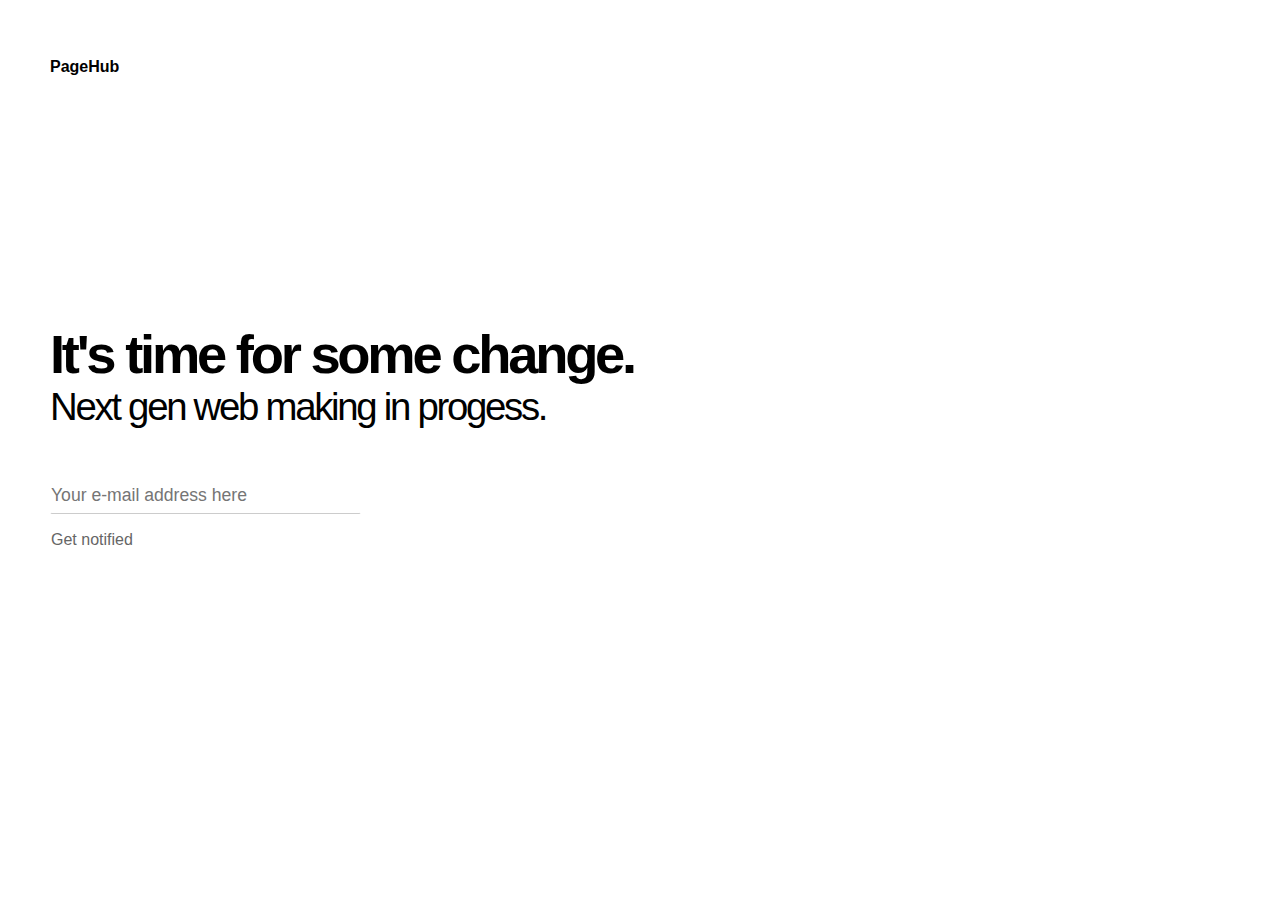
<file: index.html>
<!DOCTYPE html>

<!--[if lt IE 7 ]><html class="ie ie6 no-js" dir="ltr" lang="en"><![endif]-->
<!--[if IE 7 ]><html class="ie ie7 no-js" dir="ltr" lang="en"><![endif]-->
<!--[if IE 8 ]><html class="ie ie8 no-js" dir="ltr" lang="en"><![endif]-->
<!--[if IE 9 ]><html class="ie ie9 no-js" dir="ltr" lang="en"><![endif]-->
<!--[if gt IE 9]><!--><html class="no-js" dir="ltr" lang="en"><!--<![endif]-->

<head>

    <title>PageHub</title>

    <link href="//www.google-analytics.com" rel="dns-prefetch">

    <meta charset="UTF-8">
    
    <meta http-equiv="X-UA-Compatible" content="IE=edge,chrome=1">
    
	<meta name="viewport" content="width=420">

    <link href='http://fonts.googleapis.com/css?family=Lato:100,300,400,700,900,100italic,300italic,400italic,700italic,900italic' rel='stylesheet' type='text/css'>

    <link href='http://fonts.googleapis.com/css?family=Raleway:400,100,200,300,600,500,700,800,900' rel='stylesheet' type='text/css'>

    <script>document.cookie='resolution='+Math.max(screen.width,screen.height)+'; path=/';</script>

    <link rel="stylesheet" href="style.min.css">  

</head>

<body>

    <header role="banner">

        <div id="logo">
            <a href="index.php">PageHub</a>
        </div>

    </header>

	<section id="hero">
	    <div>
	        <h1 id="title">It's time for some change.</h1>
	        <h2 id="sub-title">Next gen web making in progess.</h2>
			<div id="mc_embed_signup">
				<form action="//rocks.us9.list-manage.com/subscribe/post?u=864d6e8508b833c79a1ea1303&amp;id=0aa783b25a" method="post" id="mc-embedded-subscribe-form" name="mc-embedded-subscribe-form" class="validate" target="_blank" novalidate>
				    <div id="mc_embed_signup_scroll">
						<div class="mc-field-group">
							<input type="email" value="" placeholder="Your e-mail address here" name="EMAIL" class="required email" id="mce-EMAIL">
						</div>
						<div id="mce-responses" class="clear">
							<div class="response" id="mce-error-response" style="display:none"></div>
							<div class="response" id="mce-success-response" style="display:none"></div>
						</div>    <!-- real people should not fill this in and expect good things - do not remove this or risk form bot signups-->
					    <div style="position: absolute; left: -5000px;"><input type="text" name="b_864d6e8508b833c79a1ea1303_0aa783b25a" tabindex="-1" value=""></div>
					    <div class="clear"><input type="submit" value="Get notified" name="subscribe" id="mc-embedded-subscribe" class="button"><span>»</span></div>
				    </div>
				</form>
			</div>
	    </div>		
	</section>

    <footer role="contentinfo">
        
    </footer>
    
</body>

</html>
</file>
<file: style.min.css>
﻿/*! style.css *//*! Settings *//*! Advanced settings *//*! Resets *//*! normalize.css v3.0.1 | MIT License | git.io/normalize */html{-ms-text-size-adjust:100%;-webkit-text-size-adjust:100%}body{margin:0}article,aside,details,figcaption,figure,footer,header,hgroup,main,nav,section,summary{display:block}audio,canvas,progress,video{display:inline-block;vertical-align:baseline}audio:not([controls]){display:none;height:0}[hidden],template{display:none}a{background:transparent}a:active,a:hover{outline:0}abbr[title]{border-bottom:1px dotted}b,strong{font-weight:bold}dfn{font-style:italic}h1{font-size:2em;margin:0.67em 0}mark{background:#ff0;color:#000}small{font-size:80%}sub,sup{font-size:75%;line-height:0;position:relative;vertical-align:baseline}sup{top:-0.5em}sub{bottom:-0.25em}img{border:0}svg:not(:root){overflow:hidden}figure{margin:1em 40px}hr{-moz-box-sizing:content-box;box-sizing:content-box;height:0}pre{overflow:auto}code,kbd,pre,samp{font-size:1em}button,input,optgroup,select,textarea{color:inherit;margin:0}button{overflow:visible}button,select{text-transform:none}button,html input[type="button"],input[type="reset"],input[type="submit"]{-webkit-appearance:button;cursor:pointer}button[disabled],html input[disabled]{cursor:default}button::-moz-focus-inner,input::-moz-focus-inner{border:0;padding:0}input{line-height:normal}input[type="checkbox"],input[type="radio"]{-moz-box-sizing:border-box;box-sizing:border-box;padding:0}input[type="number"]::-webkit-inner-spin-button,input[type="number"]::-webkit-outer-spin-button{height:auto}input[type="search"]{-webkit-appearance:textfield;-moz-box-sizing:content-box;box-sizing:content-box}input[type="search"]::-webkit-search-cancel-button,input[type="search"]::-webkit-search-decoration{-webkit-appearance:none}fieldset{border:1px solid #c0c0c0;margin:0 2px;padding:0.35em 0.625em 0.75em}legend{border:0;padding:0}textarea{overflow:auto}optgroup{font-weight:bold}table{border-collapse:collapse;border-spacing:0}td,th{padding:0}html,body,div,span,applet,object,iframe,h1,h2,h3,h4,h5,h6,p,blockquote,pre,a,abbr,acronym,address,big,cite,code,del,dfn,em,img,ins,kbd,q,s,samp,small,strike,strong,sub,sup,tt,var,b,u,i,center,dl,dt,dd,ol,ul,li,fieldset,form,label,legend,table,caption,tbody,tfoot,thead,tr,th,td,article,aside,canvas,details,embed,figure,figcaption,footer,header,hgroup,menu,nav,output,ruby,section,summary,time,mark,audio,video{margin:0;padding:0;border:0;font-size:100%;vertical-align:baseline}article,aside,details,figcaption,figure,footer,header,hgroup,menu,nav,section{display:block}ol,ul{list-style:none}blockquote,q{quotes:none}blockquote:before,blockquote:after,q:before,q:after{content:'';content:none}table{border-collapse:collapse;border-spacing:0}*{margin:0;padding:0}body{overflow-y:scroll !important;overflow-x:hidden;-webkit-font-smoothing:antialiased}ul{list-style:disc}ol{list-style:decimal}nav ul,nav ol{list-style:none}blockquote:before{content:"“"}blockquote:after{content:"”"}blockquote p{display:inline}p+blockquote{margin:0}a{text-decoration:none;color:#000}mark{background:rgba(0,0,0,0.1)}.clear{clear:both}p:last-child{margin-bottom:0}img,object,embed{max-width:100%;height:auto;padding:0px;display:block}.embed-container{position:relative;padding-bottom:56.25%;padding-top:30px;height:0;overflow:hidden}.embed-container iframe,.embed-container object,.embed-container embed{position:absolute;top:0;left:0;width:100%;height:100%}input,button{font-size:100%}/*!
TYPEPLATE
URL ........... http://typeplate.com
VERSION ....... 1.1.4
Github ........ https://github.com/typeplate/bower
AUTHORS ....... Dennis Gaebel (@gryghostvisuals) & Zachary Kain (@zakkain)
LICENSE ....... Creative Commmons Attribution 3.0 (http://creativecommons.org/licenses/by/3.0)
LICENSE URL ... https://github.com/typeplate/bower/blob/master/license.txt
*/@font-face{font-family:"Ampersand";src:local("Georgia"),local("Garamond"),local("Palatino"),local("Book Antiqua");unicode-range:U+0026}@font-face{font-family:"Ampersand";src:local("Georgia");unicode-range:U+270C}body{word-wrap:break-word}pre code{word-wrap:normal}html{font:300 80%/1.65 serif}body{-webkit-hyphens:auto;-moz-hyphens:auto;-ms-hyphens:auto;-o-hyphens:auto;hyphens:auto}small{font-size:65%}h1,h2,h3,h4,h5,h6{text-rendering:optimizeLegibility;line-height:1;margin-top:0}.tera{font-size:117px;font-size:9.14063rem;margin-bottom:2.31056px;margin-bottom:0.18051rem}.giga{font-size:90px;font-size:7.03125rem;margin-bottom:3.00373px;margin-bottom:0.23467rem}.mega{font-size:72px;font-size:5.625rem;margin-bottom:3.75467px;margin-bottom:0.29333rem}.alpha,h1{font-size:60px;font-size:4.6875rem;margin-bottom:4.5056px;margin-bottom:0.352rem}.beta,h2{font-size:48px;font-size:3.75rem;margin-bottom:5.632px;margin-bottom:0.44rem}.gamma,h3{font-size:36px;font-size:2.8125rem;margin-bottom:7.50933px;margin-bottom:0.58667rem}.delta,h4{font-size:24px;font-size:1.875rem;margin-bottom:11.264px;margin-bottom:0.88rem}.epsilon,h5{font-size:21px;font-size:1.64063rem;margin-bottom:12.87314px;margin-bottom:1.00571rem}.zeta,h6{font-size:18px;font-size:1.40625rem;margin-bottom:15.01867px;margin-bottom:1.17333rem}p{margin:auto auto 1.5em}abbr,acronym,blockquote,code,dir,kbd,listing,plaintext,q,samp,tt,var,xmp{-webkit-hyphens:none;-moz-hyphens:none;-ms-hyphens:none;-o-hyphens:none;hyphens:none}pre code{white-space:-moz-pre-wrap;white-space:pre-wrap}pre{white-space:pre}code{white-space:pre;font-family:monospace}abbr[title]:hover{cursor:help}p+.drop-cap{text-indent:0;margin-top:0}.drop-cap:first-letter{float:left;margin:0.075em 0.225em 0em 0;padding:inherit;font-size:4.5em;font-family:inherit;line-height:0.8;text-indent:0;background:transparent;color:inherit}.lining dt,.lining dd{display:inline;margin:0}.lining dt+dt:before,.lining dd+dt:before{content:"\A";white-space:pre}.lining dd+dd:before{content:", "}.lining dd:before{content:": ";margin-left:-0.2rem}.dictionary-style dt{display:inline;counter-reset:definitions}.dictionary-style dt+dt:before{content:", ";margin-left:-0.2rem}.dictionary-style dd{display:block;counter-increment:definitions}.dictionary-style dd:before{content:counter(definitions,decimal) ". "}.pull-quote{position:relative;padding:1em}.pull-quote:before,.pull-quote:after{height:1em;opacity:0.5;position:absolute;font-size:4em;color:#dc976e}.pull-quote:before{content:'“';top:0;left:0}.pull-quote:after{content:'”';bottom:0;right:0}/*! lumber.scss by Fredric Castelius */body{max-width:1180px;margin:0 2.5% 0 2.5%}@media (min-width: 1160px){body{display:block;margin-left:auto;margin-right:auto;width:95%;max-width:1180px}}@media (max-width: 767px){html{font-size:100%}}@media (min-width: 768px){html{font-size:100%}}@media (min-width: 960px){html{font-size:100%}}@media (min-width: 1200px){html{font-size:100%}}html body{font-family:Sans-Serif;letter-spacing:0em;font-weight:300;color:#000}html body h1,html body h2,html body h3,html body h4,html body h5,html body h1 a,html body h2 a,html body h3 a,html body h4 a,html body h5 a,html body h6,html body h6 a,html body .drop-cap:first-letter{font-family:Sans-Serif;letter-spacing:-0.06em;font-weight:bold;color:#000}html body a{padding-bottom:0.18em;color:#000;border-bottom:0.075em solid rgba(0,0,0,0.05);-webkit-transition:all 500ms ease;transition:all 500ms ease}html body a:hover{border-bottom:0.075em solid #000;color:#000}html body a:active{color:#000}html body a:link{-webkit-tap-highlight-color:rgba(0,0,0,0.1) !important}html body a>img{border:none}html body a>img:hover{border:none}html body select,html body textarea,html body input,html body button{color:#000;-webkit-transition:500ms;transition:500ms;-webkit-appearance:none}html body input{width:97%;padding:0.57em 1.5% 0.66em 1.5%;font-family:Sans-Serif;color:#000;font-weight:300;border:1px solid #ccc;border-radius:2px;-webkit-border-radius:2px;-webkit-transition:500ms;transition:500ms}html body input:focus{border-color:#333;outline:0}html body input[type="password"]{-webkit-text-security:disc;padding-top:0.615em;padding-bottom:0.585em}html body button{padding:0.645em 1.8em 0.735em 1.8em;margin:1.5em 0 1.5em 0;font-family:Sans-Serif;background:transparent;color:#000;font-weight:300;border:1px solid #999;border-radius:4px;border-radius:4px;display:inline-block;text-align:center;vertical-align:middle;cursor:pointer;white-space:nowrap;-webkit-transition:500ms;transition:500ms}html body button:hover{color:#fff;background:#000;border:1px solid #111}html body button:active{background:#555}html body label{margin:0.75em 0 0.75em 0;display:block}::-moz-selection{background:rgba(0,0,0,0.8);color:#fff;text-shadow:none}::selection{background:rgba(0,0,0,0.8);color:#fff;text-shadow:none}::-webkit-selection{background:rgba(0,0,0,0.8);color:#fff;text-shadow:none}::-moz-selection{background:rgba(0,0,0,0.8);color:#fff;text-shadow:none}article ul,article ol{margin-bottom:1.5em}article ul{list-style:none}article ol{margin-left:1.35em}article h1,article h2,article h3{font-weight:bold;margin-left:-0.015em}article h4,article h5,article h6{font-weight:bold}article .indent{margin-left:1.5em}article address{margin-top:-1.5em;margin-bottom:1.5em}article blockquote{padding-bottom:1.5em}article blockquote:before{content:"“"}article blockquote:after{content:"”"}article p+blockquote{margin-top:-1.5em}article ul{list-style:none}article ul li:before{content:"•";color:#000;margin-right:0.75em}article table{margin-top:1.5em;margin-bottom:1.5em;width:100%;text-align:left}article table thead{padding:0.6em}article table thead tr{background:none !important}article table tr{background:none;border-top:1px solid #eee;border-right:1px solid #eee;border-bottom:1px solid #eee;-webkit-transition:500ms;transition:500ms}article table tr:nth-child(odd){background:none}article table tr td,article table tr th{border-left:1px solid #eee;width:33%;padding:0.6em}article table tr:hover{background:#e3e3e3;-webkit-transition:500ms;transition:500ms}article table tr:hover td{border-color:#e3e3e3}article img,article .size-full,article .size-large{margin:0.75em 0 0.75em 0;width:100%}article .size-medium{width:44.67%;margin-left:2.665%;margin-right:2.665%}article .size-medium.alignright{margin-right:0}article .size-medium.alignleft{margin-left:0}article .size-thumbnail{width:28%;margin-left:2.665%;margin-right:2.665%;min-width:300px}@media (max-width: 767px){article .size-thumbnail{width:44.67% !important;margin-left:2.665%;margin-right:2.665%}}article .size-thumbnail.alignright{margin-right:0}article .size-thumbnail.alignleft{margin-left:0}article .alignnone{clear:both}article .alignleft{float:left}article .alignright{float:right}article .aligncenter{margin-left:auto;margin-right:auto}article .wp-caption{width:100% !important;margin-bottom:0.75em}article .wp-caption img{margin-bottom:0.375em;width:100%;margin-left:0;margin-right:0}article .wp-caption .wp-caption-text{font-size:80%;text-align:center;font-style:italic}article p+img{margin-top:-0.75em !important}article p+.wp-caption img{margin-top:-0.75em !important}article .fluid-width-video-wrapper{margin-top:1.5em;padding-top:62.45% !important;background:#fff !important;overflow:hidden;width:99.9% !important;position:relative;padding:0}article .fluid-width-video-wrapper iframe{left:-0.25%;width:100.5%}article mark{background:rgba(0,0,0,0.09)}article pre{padding:0 2.25em;background:rgba(0,0,0,0.8);margin:0 0 1.5em 0}article pre code{color:#fff}article pre code .comment{opacity:0.2}/*! grid.scss by West *//*! Animations - source / inspired by http://daneden.github.io/animate.css/ */@-webkit-keyframes fadeIn{0%{opacity:0}100%{opacity:1}}@keyframes fadeIn{0%{opacity:0}100%{opacity:1}}@-webkit-keyframes fadeInUp{0%{opacity:0;-webkit-transform:translateY(20px);transform:translateY(20px)}100%{opacity:1;-webkit-transform:translateY(0);transform:translateY(0)}}@keyframes fadeInUp{0%{opacity:0;-webkit-transform:translateY(20px);transform:translateY(20px)}100%{opacity:1;-webkit-transform:translateY(0);transform:translateY(0)}}@-webkit-keyframes fadeInDown{0%{opacity:0;-webkit-transform:translateY(-20px);transform:translateY(-20px)}100%{opacity:1;-webkit-transform:translateY(0);transform:translateY(0)}}@keyframes fadeInDown{0%{opacity:0;-webkit-transform:translateY(-20px);transform:translateY(-20px)}100%{opacity:1;-webkit-transform:translateY(0);transform:translateY(0)}}@-webkit-keyframes fadeInLeft{0%{opacity:0;-webkit-transform:translateX(-20px);transform:translateX(-20px)}100%{opacity:1;-webkit-transform:translateX(0);transform:translateX(0)}}@keyframes fadeInLeft{0%{opacity:0;-webkit-transform:translateX(-20px);transform:translateX(-20px)}100%{opacity:1;-webkit-transform:translateX(0);transform:translateX(0)}}@-webkit-keyframes fadeInRight{0%{opacity:0;-webkit-transform:translateX(20px);transform:translateX(20px)}100%{opacity:1;-webkit-transform:translateX(0);transform:translateX(0)}}@keyframes fadeInRight{0%{opacity:0;-webkit-transform:translateX(20px);transform:translateX(20px)}100%{opacity:1;-webkit-transform:translateX(0);transform:translateX(0)}}@-webkit-keyframes fadeOut{0%{opacity:1}100%{opacity:0}}@keyframes fadeOut{0%{opacity:1}100%{opacity:0}}@-webkit-keyframes fadeOutUp{0%{opacity:1;-webkit-transform:translateY(0);transform:translateY(0)}100%{opacity:0;-webkit-transform:translateY(-20px);transform:translateY(-20px)}}@keyframes fadeOutUp{0%{opacity:1;-webkit-transform:translateY(0);transform:translateY(0)}100%{opacity:0;-webkit-transform:translateY(-20px);transform:translateY(-20px)}}@-webkit-keyframes fadeOutDown{0%{opacity:1;-webkit-transform:translateY(0);transform:translateY(0)}100%{opacity:0;-webkit-transform:translateY(20px);transform:translateY(20px)}}@keyframes fadeOutDown{0%{opacity:1;-webkit-transform:translateY(0);transform:translateY(0)}100%{opacity:0;-webkit-transform:translateY(20px);transform:translateY(20px)}}@-webkit-keyframes fadeOutLeft{0%{opacity:1;-webkit-transform:translateX(0);transform:translateX(0)}100%{opacity:0;-webkit-transform:translateX(-20px);transform:translateX(-20px)}}@keyframes fadeOutLeft{0%{opacity:1;-webkit-transform:translateX(0);transform:translateX(0)}100%{opacity:0;-webkit-transform:translateX(-20px);transform:translateX(-20px)}}@-webkit-keyframes fadeOutRight{0%{opacity:1;-webkit-transform:translateX(0);transform:translateX(0)}100%{opacity:0;-webkit-transform:translateX(20px);transform:translateX(20px)}}@keyframes fadeOutRight{0%{opacity:1;-webkit-transform:translateX(0);transform:translateX(0)}100%{opacity:0;-webkit-transform:translateX(20px);transform:translateX(20px)}}header{display:-webkit-flex;display:-moz-box;display:-ms-flexbox;display:flex;-webkit-flex-direction:row;-moz-box-orient:horizontal;-moz-box-direction:normal;-ms-flex-direction:row;flex-direction:row;-webkit-flex-wrap:wrap;-ms-flex-wrap:wrap;flex-wrap:wrap;-webkit-align-items:center;-moz-box-align:center;-ms-flex-align:center;align-items:center;height:15vh;clear:both}header #logo{-webkit-flex:0 0 100%;-moz-box-flex:0;-ms-flex:0 0 100%;flex:0 0 100%;font-weight:bold}header #logo a{border:none}header nav[role="navigation"]{-webkit-flex:0 0 83.333%;-moz-box-flex:0;-ms-flex:0 0 83.333%;flex:0 0 83.333%}header nav[role="navigation"] ul{float:right}header nav[role="navigation"] ul li{float:right;margin-left:0.75em}header nav[role="navigation"] ul li a{font-size:80%}#hero{display:-webkit-flex;display:-moz-box;display:-ms-flexbox;display:flex;-webkit-flex-direction:row;-moz-box-orient:horizontal;-moz-box-direction:normal;-ms-flex-direction:row;flex-direction:row;-webkit-flex-wrap:wrap;-ms-flex-wrap:wrap;flex-wrap:wrap;-webkit-align-items:center;-moz-box-align:center;-ms-flex-align:center;align-items:center;height:70vh}#hero div{text-align:left}#hero div h1{-webkit-animation-fill-mode:both;animation-fill-mode:both;-webkit-animation-duration:500ms;animation-duration:500ms;-webkit-animation-name:fadeInLeft;animation-name:fadeInLeft;font-size:340%}#hero div h2{font-weight:300;font-size:240%;-webkit-animation-fill-mode:both;animation-fill-mode:both;-webkit-animation-duration:500ms;animation-duration:500ms;-webkit-animation-name:fadeInLeft;animation-name:fadeInLeft;-webkit-animation-delay:300ms;animation-delay:300ms}#hero div h4{font-weight:bold;font-size:120%}#hero div a{-webkit-animation-fill-mode:both;animation-fill-mode:both;-webkit-animation-duration:500ms;animation-duration:500ms;-webkit-animation-name:fadeInLeft;animation-name:fadeInLeft;margin-top:0.375em;-webkit-animation-delay:600ms;animation-delay:600ms;float:left;clear:both;border:1px solid #999;padding:0.75em;border-radius:3px}#hero div a:hover{background:#000;color:#fff;border:#000}#hero div #mc_embed_signup{clear:both;width:100%;margin-top:3em}#hero div #mc_embed_signup input[type="email"]{-webkit-animation-fill-mode:both;animation-fill-mode:both;-webkit-animation-duration:500ms;animation-duration:500ms;-webkit-animation-name:fadeInLeft;animation-name:fadeInLeft;-webkit-animation-delay:800ms;animation-delay:800ms;margin-bottom:0.75em;padding-bottom:0.375em;border:1px solid transparent;border-bottom:1px solid rgba(0,0,0,0.2);padding-left:0;color:#666;max-width:300px;font-size:110%}#hero div #mc_embed_signup input[type="email"]:focus{border:1px solid transparent;border-bottom:1px solid rgba(0,0,0,0.6)}#hero div #mc_embed_signup input[type="submit"]{font-size:100%;-webkit-animation-fill-mode:both;animation-fill-mode:both;-webkit-animation-duration:500ms;animation-duration:500ms;-webkit-animation-name:fadeInLeft;animation-name:fadeInLeft;-webkit-animation-delay:1s;animation-delay:1s;margin-bottom:0.75em;border:1px solid rgba(0,0,0,0.1);background:#fff;width:auto;border:1px solid transparent;border-bottom:1px solid transparent;padding-left:0;padding-right:0;margin-right:0.15em;margin-top:0;padding-top:0;color:#666}#hero div #mc_embed_signup input[type="submit"]+span{visibility:hidden;-webkit-transition:all ease 200ms;transition:all ease 200ms;opacity:0}#hero div #mc_embed_signup input[type="submit"]:hover{border:1px solid transparent;color:#000}#hero div #mc_embed_signup input[type="submit"]:hover+span{visibility:visible;opacity:1;-webkit-transition:all ease 200ms;transition:all ease 200ms}main{-webkit-animation-fill-mode:both;animation-fill-mode:both;-webkit-animation-duration:500ms;animation-duration:500ms;-webkit-animation-name:fadeInUp;animation-name:fadeInUp;max-width:700px;margin:3em auto 0 auto}main #title{margin-bottom:0.75em}/*! Print Style by West */@media print{body,article{width:100%;margin:0;padding:0}body .container-fluid,article .container-fluid{width:100%;margin:0;padding:0}body .container-fluid .main-content,article .container-fluid .main-content{width:100%}@page{margin:13cm}body{color:#000;background:#fff}body h1{color:#000;background:none}body nav,body aside,body #sidebar{display:none}body h2,body h3{page-break-after:avoid}body img{max-width:100% !important}body article{page-break-after:always}body ul,body img{page-break-inside:avoid}body article a{text-decoration:none}body article a[href^=http]:after{content:" (" attr(href) ") "}body article a[href^="#"]:after{content:""}body a:after>img{content:""}body a:not(:local-link):after{content:" (" attr(href) ") "}body header img{filter:url(inverse.svg#negative);-webkit-filter:invert(100%);filter:invert(100%)}body .breadcrumbs-wrapper{display:none}body footer#main-footer{display:none}body iframe,body object{display:none}body section#main-content{width:100%}.col,#gridpak{margin:0 !important;padding:0 !important}}@media print and (color){*{-webkit-print-color-adjust:exact;print-color-adjust:exact}}
</file>
